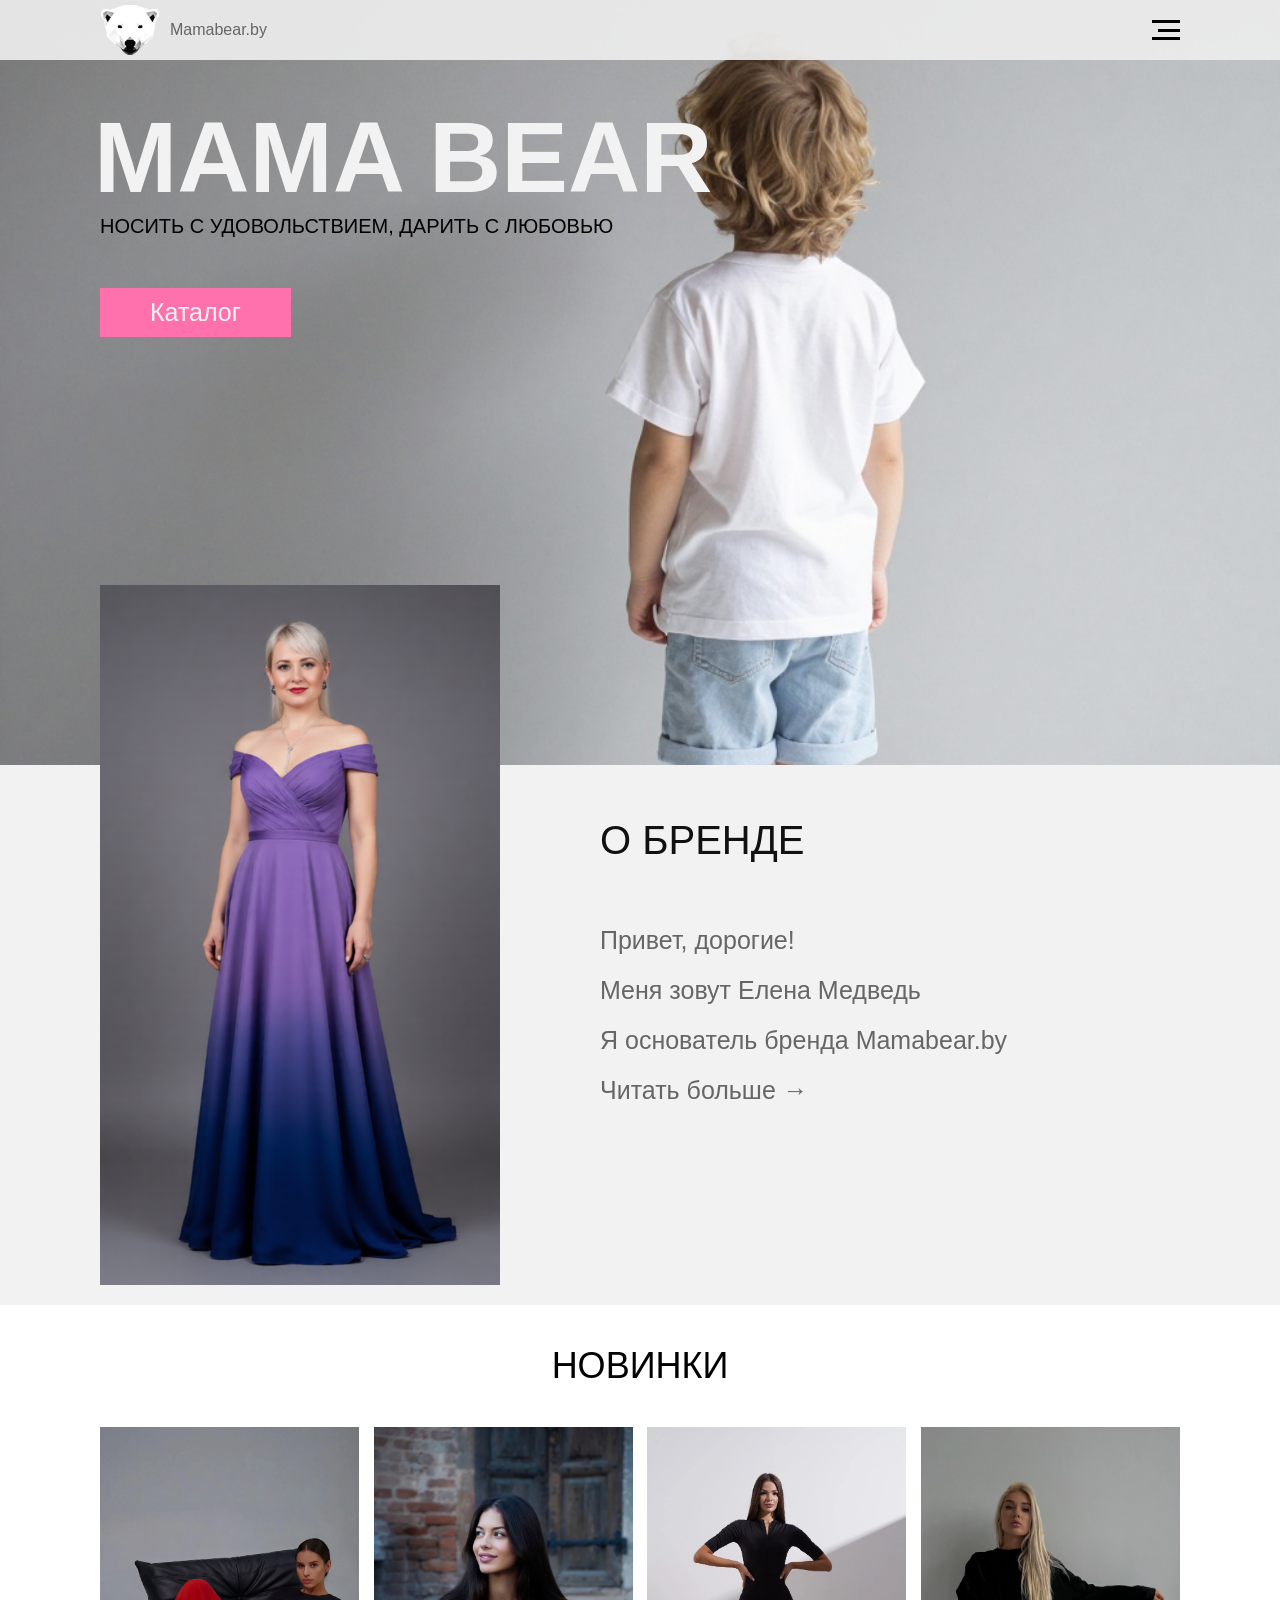
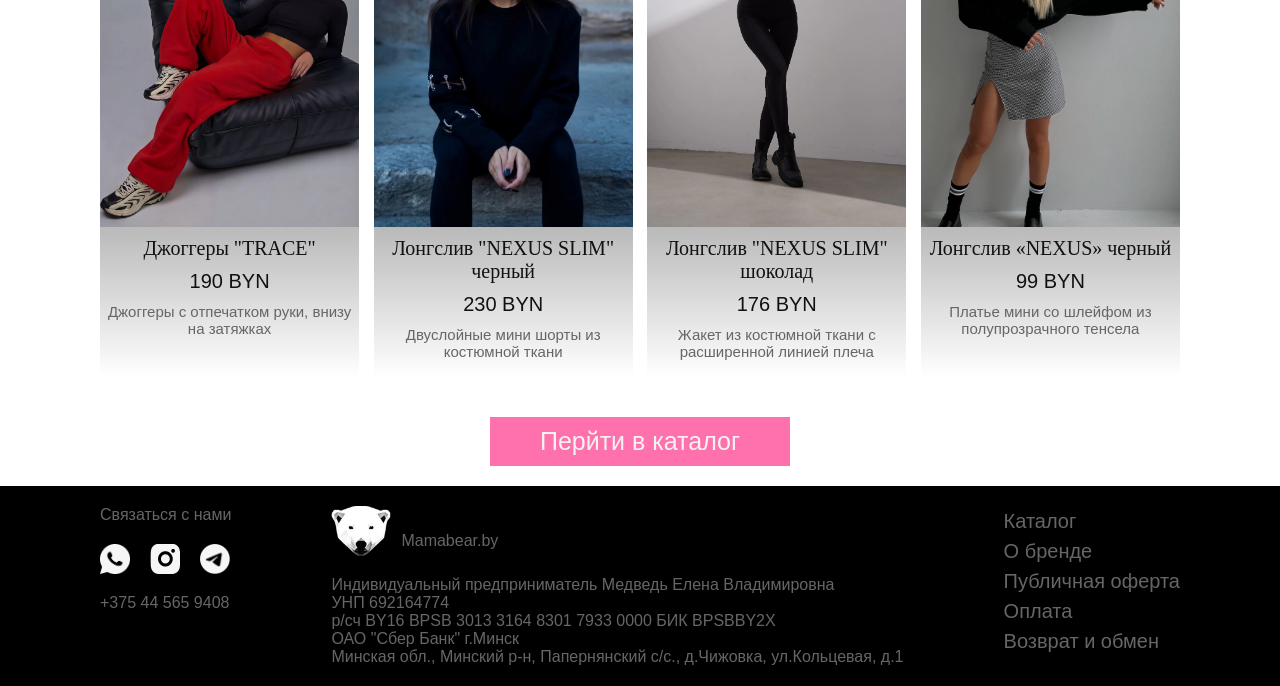
<file: index.html>
<!DOCTYPE html>
<html lang="ru">

<head>
    <meta charset="UTF-8">
    <meta name="viewport" content="width=device-width, initial-scale=1.0">
    <link rel="stylesheet" href="src/css/style.css">
    <link rel="shortcut icon" href="src/img/logo-bear.png" type="image/x-icon">
    <title>Document</title>
</head>

<body>
    <header>
        <div class="header-fixed">
            <div class="wrap">
                <a href="index.html" style="display: flex; align-items: center; gap: 10px;">
                    <div class="logo-img" style="background: url(src/img/logo-bear.png) center center/cover no-repeat;">
                    </div>
                    <p>Mamabear.by</p>
                </a>
                <div class="menu-btn">
                    <span class="line"></span>
                    <span class="line"></span>
                    <span class="line"></span>
                </div>
            </div>
        </div>
        <div class="header-menu">
            <div class="menu-btn btn-close">
                <span class="line"></span>
                <span class="line"></span>
            </div>
            <nav>
                <ul>
                    <li>
                        <a href="catalog.html">
                            Каталог
                        </a>
                    </li>

                    <li>
                        <a href="about.html">
                            О бренде
                        </a>
                    </li>

                    <li>
                        <a href="#footer">
                            Контакты
                        </a>
                    </li>
                </ul>
            </nav>
        </div>
    </header>

    <main>
        <section class="screen">
            <div class="wrap">
                <h1 class="title">Mama bear</h1>
                <p class="subtitle">Носить с удовольствием, дарить с любовью</p>
                <a href="catalog.html">
                    <button class="btn-click">
                        Каталог
                    </button>
                </a>
            </div>
        </section>

        <section class="about">
            <div class="wrap">
                <div class="img" style="background: url(src/img/boss-2.png) center center/cover no-repeat;">
                    <!-- ИЗОБРАЖЕНИЕ БОССА -->
                </div>
                <div class="text">
                    <h2>О бренде</h2>
                    <p>
                        Привет, дорогие! <br>
                        Меня зовут Елена Медведь <br>
                        Я основатель бренда Mamabear.by
                    </p>
                    <a href="about.html">
                        Читать больше &#8594;
                    </a>
                </div>
            </div>
        </section>

        <section class="new">
            <h2>Новинки</h2>
            <div class="wrap">
                <a class="item" href="">
                    <div class="img" style="background: url(src/img/c1.webp) center center/cover no-repeat;"></div>
                    <p class="card-title">Джоггеры "TRACE"</p>
                    <p class="card-price">190 BYN</p>
                    <p class="card-description">Джоггеры с отпечатком руки, внизу на затяжках</p>
                </a>

                <a class="item" href="">
                    <div class="img" style="background: url(src/img/c2.webp) center center/cover no-repeat;"></div>
                    <p class="card-title">Лонгслив "NEXUS SLIM" черный</p>
                    <p class="card-price">230 BYN</p>
                    <p class="card-description">Двуслойные мини шорты из костюмной ткани</p>
                </a>

                <a class="item" href="">
                    <div class="img" style="background: url(src/img/c3.webp) center center/cover no-repeat;"></div>
                    <p class="card-title">Лонгслив "NEXUS SLIM" шоколад</p>
                    <p class="card-price">176 BYN</p>
                    <p class="card-description">Жакет из костюмной ткани с расширенной линией плеча</p>
                </a>

                <a class="item" href="">
                    <div class="img" style="background: url(src/img/c4.webp) center center/cover no-repeat;"></div>
                    <p class="card-title">Лонгслив «NEXUS» черный</p>
                    <p class="card-price">99 BYN</p>
                    <p class="card-description">Платье мини со шлейфом из полупрозрачного тенсела</p>
                </a>
            </div>
            <a href="catalog.html">
                <button class="btn-click">
                    Перйти в каталог
                </button>
            </a>
        </section>
    </main>

    <footer id="footer">
        <div class="item">
            <p>Связаться с нами</p>
            <div class="item social">
                <a href="">
                    <div class="logo-img" style="background: url(src/img/whatsapp.webp) center center/cover no-repeat;">
                    </div>
                </a>

                <a href="">
                    <div class="logo-img" style="background: url(src/img/instahram.webp) center center/cover no-repeat;">
                    </div>
                </a>
                
                <a href="">
                    <div class="logo-img" style="background: url(src/img/telegram.webp) center center/cover no-repeat;">
                    </div>
                </a>
            </div>
            <div>
                <a href="tel:+375445659408">+375 44 565 9408</a>
            </div>
        </div>

        <div class="item">
            <a href="index.html" style="display: flex; align-items: center; gap: 10px;">
                <div class="logo-img" style="background: url(src/img/logo-bear.png) center center/cover no-repeat; margin-bottom: 20px;">
                </div>
                <p>Mamabear.by</p>
            </a>
            <p>Индивидуальный предприниматель Медведь Елена Владимировна</p>
            <p>УНП 692164774</p>
            <p>р/сч BY16 BPSB 3013 3164 8301 7933 0000 БИК BPSBBY2X </p>
            <p>ОАО "Сбер Банк" г.Минск</p>
            <p>Минская обл., Минский р-н, Папернянский с/с., д.Чижовка, ул.Кольцевая, д.1</p>
        </div>

        <div class="item links">
            <div>
                <a href="catalog.html">Каталог</a>
            </div>
            <div>
                <a href="about.html">О бренде</a>
            </div>
            <div>
                <a href="about.html">Публичная оферта</a>
            </div>
            <div>
                <a href="about.html">Оплата</a>
            </div>
            <div>
                <a href="about.html">Возврат и обмен</a>
            </div>
        </div>
    </footer>


    <script src="src/js/script.js"></script>
</body>

</html>
</file>
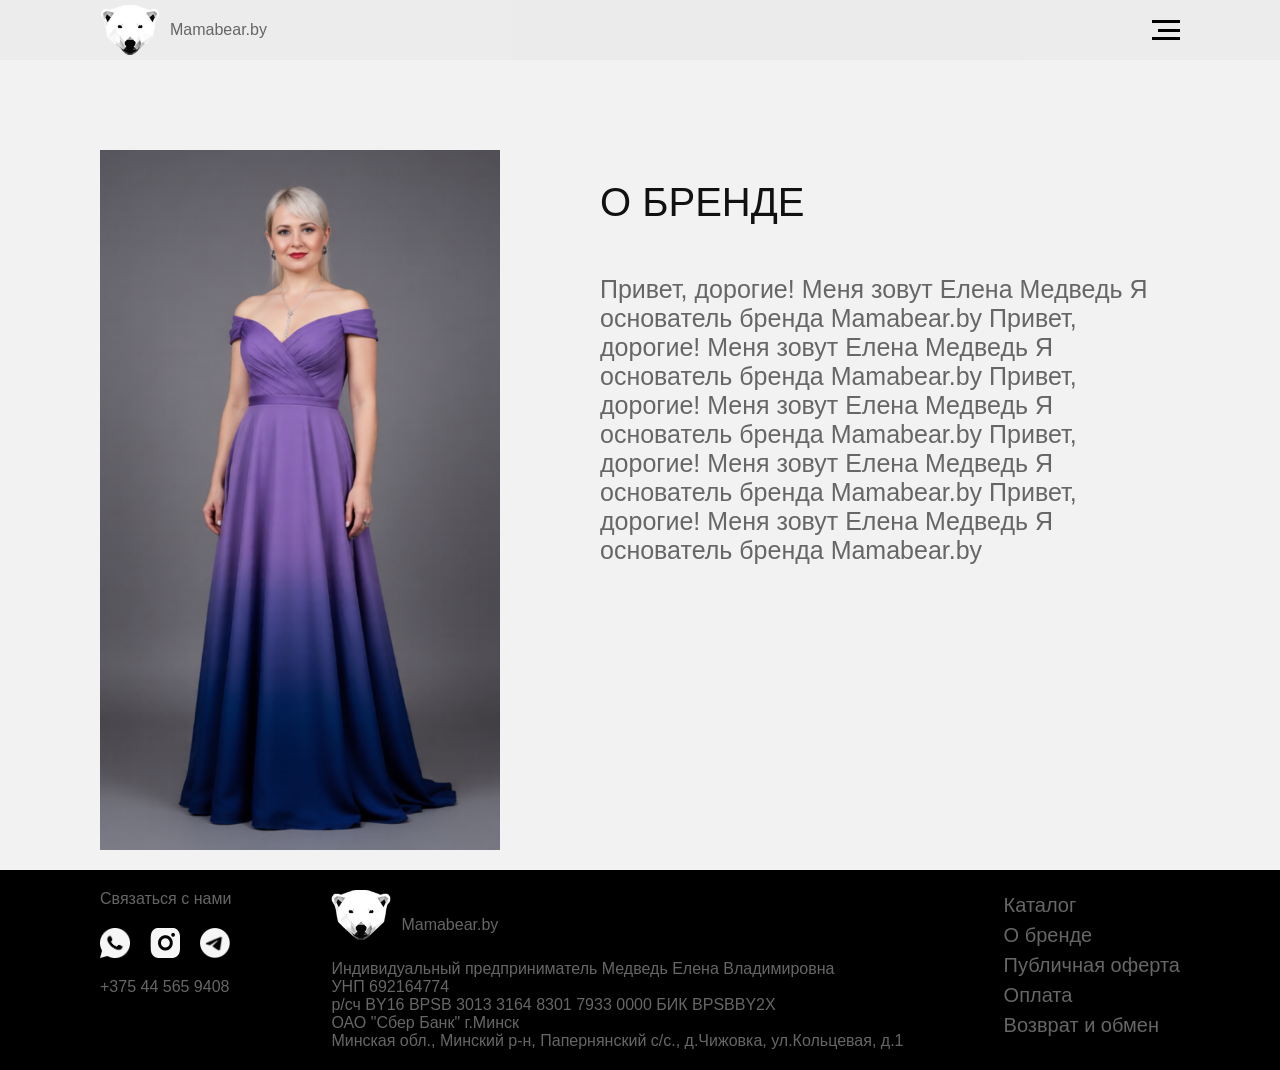
<file: about.html>
<!DOCTYPE html>
<html lang="ru">

<head>
    <meta charset="UTF-8">
    <meta name="viewport" content="width=device-width, initial-scale=1.0">
    <link rel="stylesheet" href="src/css/style.css">
    <link rel="stylesheet" href="src/css/about.css">
    <link rel="shortcut icon" href="src/img/logo-bear.png" type="image/x-icon">
    <title>Document</title>
</head>

<body>
    
<header>
    <div class="header-fixed">
        <div class="wrap">
            <a href="index.html" style="display: flex; align-items: center; gap: 10px;">
                <div class="logo-img" style="background: url(src/img/logo-bear.png) center center/cover no-repeat;">
                </div>
                <p>Mamabear.by</p>
            </a>
            <div class="menu-btn">
                <span class="line"></span>
                <span class="line"></span>
                <span class="line"></span>
            </div>
        </div>
    </div>
    <div class="header-menu">
        <div class="menu-btn btn-close">
            <span class="line"></span>
            <span class="line"></span>
        </div>
        <nav>
            <ul>
                <li>
                    <a href="catalog.html">
                        Каталог
                    </a>
                </li>

                <li>
                    <a href="about.html">
                        О бренде
                    </a>
                </li>

                <li>
                    <a href="#footer">
                        Контакты
                    </a>
                </li>
            </ul>
        </nav>
    </div>
</header>

<main>

    <section class="about">
            <div class="wrap">
                <div class="img" style="background: url(src/img/boss-2.png) center center/cover no-repeat;">
                    <!-- ИЗОБРАЖЕНИЕ БОССА -->
                </div>
                <div class="text">
                    <h2>О бренде</h2>
                    <p>
                        Привет, дорогие!
                        Меня зовут Елена Медведь 
                        Я основатель бренда Mamabear.by
                        Привет, дорогие!
                        Меня зовут Елена Медведь 
                        Я основатель бренда Mamabear.by
                        Привет, дорогие!
                        Меня зовут Елена Медведь 
                        Я основатель бренда Mamabear.by
                        Привет, дорогие!
                        Меня зовут Елена Медведь 
                        Я основатель бренда Mamabear.by
                        Привет, дорогие!
                        Меня зовут Елена Медведь 
                        Я основатель бренда Mamabear.by
                    </p>
                    
                </div>
            </div>
        </section>

</main>

    <footer id="footer">
        <div class="item">
            <p>Связаться с нами</p>
            <div class="item social">
                <a href="">
                    <div class="logo-img" style="background: url(src/img/whatsapp.webp) center center/cover no-repeat;">
                    </div>
                </a>

                <a href="">
                    <div class="logo-img" style="background: url(src/img/instahram.webp) center center/cover no-repeat;">
                    </div>
                </a>
                
                <a href="">
                    <div class="logo-img" style="background: url(src/img/telegram.webp) center center/cover no-repeat;">
                    </div>
                </a>
            </div>
            <div>
                <a href="tel:+375445659408">+375 44 565 9408</a>
            </div>
        </div>

        <div class="item">
            <a href="index.html" style="display: flex; align-items: center; gap: 10px;">
                <div class="logo-img" style="background: url(src/img/logo-bear.png) center center/cover no-repeat; margin-bottom: 20px;">
                </div>
                <p>Mamabear.by</p>
            </a>
            <p>Индивидуальный предприниматель Медведь Елена Владимировна</p>
            <p>УНП 692164774</p>
            <p>р/сч BY16 BPSB 3013 3164 8301 7933 0000 БИК BPSBBY2X </p>
            <p>ОАО "Сбер Банк" г.Минск</p>
            <p>Минская обл., Минский р-н, Папернянский с/с., д.Чижовка, ул.Кольцевая, д.1</p>
        </div>

        <div class="item links">
            <div>
                <a href="catalog.html">Каталог</a>
            </div>
            <div>
                <a href="about.html">О бренде</a>
            </div>
            <div>
                <a href="about.html">Публичная оферта</a>
            </div>
            <div>
                <a href="about.html">Оплата</a>
            </div>
            <div>
                <a href="about.html">Возврат и обмен</a>
            </div>
        </div>
    </footer>

<script src="src/js/script.js"></script>
</body>

</html>
</file>
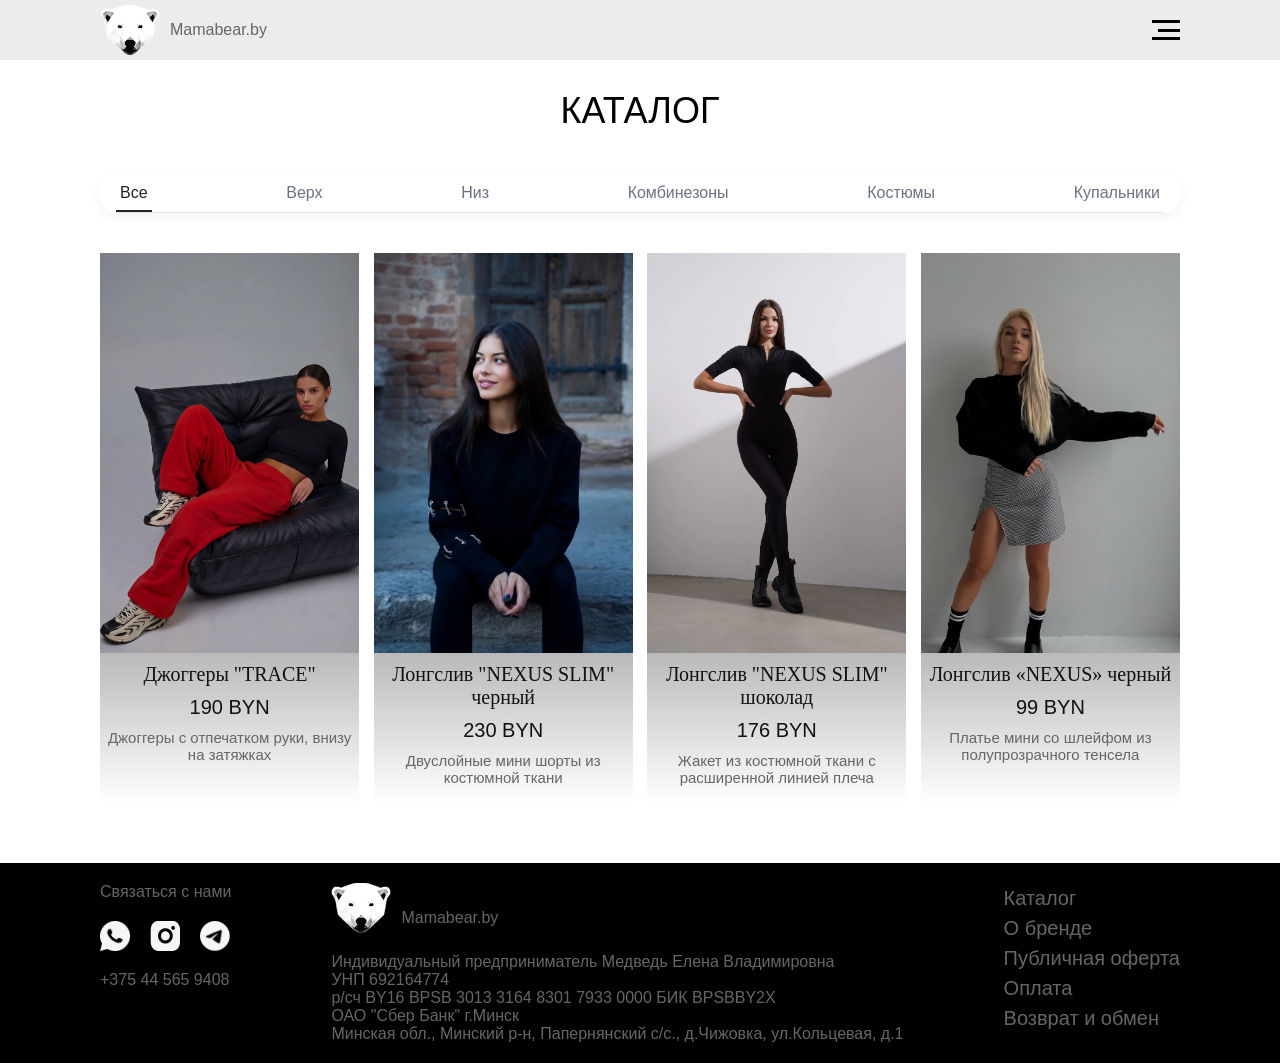
<file: catalog.html>
<!DOCTYPE html>
<html lang="ru">

<head>
    <meta charset="UTF-8">
    <meta name="viewport" content="width=device-width, initial-scale=1.0">
    <link rel="stylesheet" href="src/css/style.css">
    <link rel="stylesheet" href="src/css/catalog.css">
    <link rel="shortcut icon" href="src/img/logo-bear.png" type="image/x-icon">
    <title>Document</title>
</head>

<body>

<header>
    <div class="header-fixed">
        <div class="wrap">
            <a href="index.html" style="display: flex; align-items: center; gap: 10px;">
                <div class="logo-img" style="background: url(src/img/logo-bear.png) center center/cover no-repeat;">
                </div>
                <p>Mamabear.by</p>
            </a>
            <div class="menu-btn">
                <span class="line"></span>
                <span class="line"></span>
                <span class="line"></span>
            </div>
        </div>
    </div>
    <div class="header-menu">
        <div class="menu-btn btn-close">
            <span class="line"></span>
            <span class="line"></span>
        </div>
        <nav>
            <ul>
                <li>
                    <a href="catalog.html">
                        Каталог
                    </a>
                </li>

                <li>
                    <a href="about.html">
                        О бренде
                    </a>
                </li>

                <li>
                    <a href="#footer">
                        Контакты
                    </a>
                </li>
            </ul>
        </nav>
    </div>
</header>

<main>

    <section class="new catalog">
        <h2>Каталог</h2>
        <div>
        <!-- Панель фильтрации -->
        <div class="filter-bar">
            <ul class="filter-list">
                <li class="filter-item"><button class="filter-link active" data-cat="all">Все</button></li>
                <li class="filter-item"><button class="filter-link" data-cat="top">Верх</button></li>
                <li class="filter-item"><button class="filter-link" data-cat="bottom">Низ</button></li>
                <li class="filter-item"><button class="filter-link" data-cat="overalls">Комбинезоны</button></li>
                <li class="filter-item"><button class="filter-link" data-cat="suits">Костюмы</button></li>
                <li class="filter-item"><button class="filter-link" data-cat="swimwear">Купальники</button></li>
            </ul>
        </div>
        <div class="wrap">
            <a class="item" href="">
                <div class="img" style="background: url(src/img/c1.webp) center center/cover no-repeat;"></div>
                <p class="card-title">Джоггеры "TRACE"</p>
                <p class="card-price">190 BYN</p>
                <p class="card-description">Джоггеры с отпечатком руки, внизу на затяжках</p>
            </a>

            <a class="item" href="">
                <div class="img" style="background: url(src/img/c2.webp) center center/cover no-repeat;"></div>
                <p class="card-title">Лонгслив "NEXUS SLIM" черный</p>
                <p class="card-price">230 BYN</p>
                <p class="card-description">Двуслойные мини шорты из костюмной ткани</p>
            </a>

            <a class="item" href="">
                <div class="img" style="background: url(src/img/c3.webp) center center/cover no-repeat;"></div>
                <p class="card-title">Лонгслив "NEXUS SLIM" шоколад</p>
                <p class="card-price">176 BYN</p>
                <p class="card-description">Жакет из костюмной ткани с расширенной линией плеча</p>
            </a>

            <a class="item" href="">
                <div class="img" style="background: url(src/img/c4.webp) center center/cover no-repeat;"></div>
                <p class="card-title">Лонгслив «NEXUS» черный</p>
                <p class="card-price">99 BYN</p>
                <p class="card-description">Платье мини со шлейфом из полупрозрачного тенсела</p>
            </a>
        </div>
    </section>

</main>

    <footer id="footer">
        <div class="item">
            <p>Связаться с нами</p>
            <div class="item social">
                <a href="">
                    <div class="logo-img" style="background: url(src/img/whatsapp.webp) center center/cover no-repeat;">
                    </div>
                </a>

                <a href="">
                    <div class="logo-img" style="background: url(src/img/instahram.webp) center center/cover no-repeat;">
                    </div>
                </a>
                
                <a href="">
                    <div class="logo-img" style="background: url(src/img/telegram.webp) center center/cover no-repeat;">
                    </div>
                </a>
            </div>
            <div>
                <a href="tel:+375445659408">+375 44 565 9408</a>
            </div>
        </div>

        <div class="item">
            <a href="index.html" style="display: flex; align-items: center; gap: 10px;">
                <div class="logo-img" style="background: url(src/img/logo-bear.png) center center/cover no-repeat; margin-bottom: 20px;">
                </div>
                <p>Mamabear.by</p>
            </a>
            <p>Индивидуальный предприниматель Медведь Елена Владимировна</p>
            <p>УНП 692164774</p>
            <p>р/сч BY16 BPSB 3013 3164 8301 7933 0000 БИК BPSBBY2X </p>
            <p>ОАО "Сбер Банк" г.Минск</p>
            <p>Минская обл., Минский р-н, Папернянский с/с., д.Чижовка, ул.Кольцевая, д.1</p>
        </div>

        <div class="item links">
            <div>
                <a href="catalog.html">Каталог</a>
            </div>
            <div>
                <a href="about.html">О бренде</a>
            </div>
            <div>
                <a href="about.html">Публичная оферта</a>
            </div>
            <div>
                <a href="about.html">Оплата</a>
            </div>
            <div>
                <a href="about.html">Возврат и обмен</a>
            </div>
        </div>
    </footer>


<script src="src/js/script.js"></script>
<script>
    // Маленький скрипт для демонстрации переключения активной категории
    // В реальном проекте вы привяжете это к своему фильтру товаров
    const links = document.querySelectorAll('.filter-link');
    
    function setActive(activeLink) {
        links.forEach(link => {
            link.classList.remove('active');
        });
        activeLink.classList.add('active');
        
        // Здесь можно добавить логику фильтрации товаров
        const category = activeLink.getAttribute('data-cat');
        console.log(`Фильтр изменён на категорию: ${category}`);
        // Ваш код фильтрации товаров в WordPress (через ajax или перезагрузку)
    }
    
    links.forEach(link => {
        link.addEventListener('click', (e) => {
            e.preventDefault();
            setActive(link);
        });
    });
</script>
</body>

</html>
</file>
<file: src/css/style.css>
* {
    margin: 0;
    padding: 0;
    text-decoration: none;
    list-style-type: none;
    box-sizing: border-box;
}

:root {
  /* Основные цвета */
  --color-bg: #F2F2F2;        /* Светлый фон (как у вас на первом скрине) */
  --color-text: #1A1A1A;      /* Основной текст (почти чёрный для читаемости) */
  --color-text-light: #666666; /* Второстепенный текст */
  
  /* Акценты (чувственная, мягкая палитра) */
  --color-accent: #D94A4A;     /* Нежный красный / телесный акцент */
  --color-accent-soft: #E8A0A0; /* Мягкий акцент */
  --color-btn: #ff71ac; /* Кнопка цвет */


  
  /* Дополнительные */
  --color-border: #E0E0E0;     /* Цвет границ */
  --color-white: #FFFFFF;
  --color-black: #000000;
  
  /* Шрифты */
  --font-main: Arial, Helvetica, sans-serif;
  
  /* Размеры (адаптив из ваших данных) */
  --font-size-base: 95px;      /* Крупный заголовок */
  --font-size-mobile: 33px;    /* Мобильная версия */
  
  /* Отступы */
  --pc-padding: 20px 100px;
  --container-padding: 15px;
}

body {
  font-family: var(--font-main);
}

a {
    color: var(--color-text-light);
}

.btn-click {
    padding: 10px 50px;
    border: none;
    font-size: 25px;
    background: var(--color-btn);
    color: var(--color-bg);
    cursor: pointer;
}


.btn-click:hover{
    background: #080808;
}

/* HEADER */

.header-fixed {
    width: 100%;
    height: 60px;
    padding: var(--pc-padding);
    position: fixed;
    top: 0;
    left: 0;
    display: flex;
    align-items: center;
    justify-content: space-between;
    background: #ebebebf0;
    z-index: 10;
}

.header-fixed .wrap {
    width: 100%;
    display: flex;
    align-items: center;
    justify-content: space-between;
}

.logo-img {
    width: 60px;
    height: 50px;
}

.menu-btn {
    width: 28px;
    height: 20px;
    display: flex;
    flex-direction: column;
    justify-content: space-between;
    align-items: flex-end;
    cursor: pointer;
}

.menu-btn:hover {
    align-items: flex-start;
}

.menu-btn.hidden {
    display: none;
}

.menu-btn .line {
    display: block;
    width: 100%;
    height: 3px;
    background: var(--color-black);
}

.menu-btn .line:nth-child(2) {
    width: 80%;
}

/* Стили для кнопки закрытия */
.menu-btn.btn-close {
    width: 28px;
    height: 28px;
    right: 100px;
    top: 0;
    margin-top: -40px;
}

.menu-btn.btn-close .line {
    position: absolute;
    top: 50%;
    left: 0;
    width: 100%;
}

/* Превращаем полоски в крестик */
.menu-btn.btn-close .line:first-child {
    transform: translateY(-50%) rotate(45deg);
}

.menu-btn.btn-close .line:last-child {
    transform: translateY(-50%) rotate(-45deg);
}

/* Опционально: анимация при наведении на крестик */
.menu-btn.btn-close:hover .line:first-child {
    transform: translateY(-50%) rotate(135deg);
}

.menu-btn.btn-close:hover .line:last-child {
    transform: translateY(-50%) rotate(-135deg);
}

.header-menu {
    width: 100%;
    position: fixed;
    left: 0;
    top: 60px;
    background: #ebebebf0;
    transform: translateY(-200%); /* Скрываем меню за верхней границей */
    transition: transform 0.3s ease-in-out; /* Плавная анимация */
    z-index: 99;
}



/* Класс для показа меню */
.header-menu.active {
    transform: translateY(0);
}

/* Стили для кнопки закрытия внутри меню */
.btn-close {
    position: absolute;
    right: 20px;
    top: 20px;
}

nav ul {
    list-style: none;
    padding: var(--pc-padding);
    margin: 0;
}

nav ul li {
    margin-bottom: 20px;
}

nav ul li:last-child {
    margin: 0;
}

nav ul li a {
    text-decoration: none;
    color: #111;
    font-size: 25px;
    font-family: sans-serif;
    font-weight: 100;
}

nav ul li a:hover {
    color: var(--color-text-light);
}

/* HEADER */

/* SCREEN MAIN */

.screen {
    width: 100%;
    height: 85vh;
    background: url(../img/screen-bg.jpg) center center/cover no-repeat;
    background-attachment: fixed;
}

.screen .wrap {
    padding: var(--pc-padding);
    padding-top: 100px;
}

.title {
    font-size: 100px;
    text-transform: uppercase;
    color: var(--color-bg);
    margin-left: -6px;
}

.subtitle {
    text-transform: uppercase;
    font-size: 20px;
}

.screen .btn-click {
    margin-top: 50px;
}

/* SCREEN MAIN */

/* ABOUT */

.about {
    width: 100%;
    display: flex;
    padding: var(--pc-padding);
    background: var(--color-bg);
}

.about h2 {
    margin: 30px 0 50px 0;
    font-size: 40px;
    font-weight: 100;
    text-transform: uppercase;
    color: #111;
}

.about .wrap {
    display: flex;
    gap: 100px;
}

.about .img {
    width: 400px;
    height: 700px;
    margin-top: -200px;
}

.about .text {
    font-size: 25px;
    line-height: 50px;
    font-weight: 100;
    font-family: sans-serif;
    color: var(--color-text-light);
}
/* ABOUT */

/* NEW */

.new button {
    display: block;
    margin: 0 auto;
}

.new {
    width: 100%;
    padding: var(--pc-padding);
    padding-top: 0;
}

.new h2 {
    text-transform: uppercase;
    font-weight: 100;
    text-align: center;
    margin: 40px 0;
    font-size: 36px;
}

.new .wrap {
    display: flex;
    justify-content: space-between;
    margin: 40px 0;
}

.new .item {
    width: 24%;
    height: 550px;
    text-align: center;
    color: #111;
    background: linear-gradient(to bottom, #000, #fff);
}

.new .item .img {
    width: 100%;
    height: 400px;
}

.card-title {
    font-family: 'Georgia';
    font-size: 20px;
    margin-top: 10px;
}

.card-price {
    font-size: 20px;
    margin: 10px 0;
}

.card-description {
    padding: 0 5px;
    font-size: 15px;
    color: var(--color-text-light);
}

/* NEW */


footer {
    display: flex;
    justify-content: space-between;
    padding: var(--pc-padding);
    color: #666;
    background: #000;
}

.item.links a {
    font-size: 20px;
    line-height: 30px;
}

.social {
    display: flex;
    gap: 20px;
    margin: 20px 0;
}

.social .logo-img {
    width: 30px;
    height: 30px;
}


@media (max-width: 800px) {
    :root {
        --pc-padding: 20px 10px;
    }

    .menu-btn.btn-close {
        right: 10px;
    }

    .screen .wrap {
        padding-top: 150px;
    }

    .title {
        font-size: 50px;
        margin-left: -2px;
    }

    .about .wrap {
        width: 100%;
        flex-direction: column;
        gap: 0;
    }

    .about .img {
        width: 100%;
        height: 400px;
        margin-top: 0;
    }

    .new .wrap {
        flex-direction: column;
        gap: 30px;
    }

    .new .item {
        width: 100%;
    }

    footer {
        gap: 20px;
        flex-direction: column;
    }
}
</file>
<file: src/css/about.css>
.about {
    padding-top: 150px;
}

.about .img {
    min-width: 400px;
    margin-top: 0;
}

.about .text {
    line-height: normal;
}

@media (max-width: 800px) {
    .about {
        padding-top: 50px;
    }

    .about .img {
        min-width: 100%;
        margin-top: 20px;
    }

    .about h2 {
        margin: 30px 0 10px 0;
    }

    .about .wrap {
        flex-direction: column-reverse;
    }
}
</file>
<file: src/css/catalog.css>
.catalog {
    padding-top: 50px;
    display: flex;
    align-items: center;
    flex-direction: column;
}

/* Блок фильтрации */
.filter-bar {
    background: white;
    border-radius: 16px;
    box-shadow: 0 4px 12px rgba(0, 0, 0, 0.05);
    padding: 0 16px;
    width: 100%;
    overflow-x: auto;
    white-space: nowrap;
    scrollbar-width: thin;
}

/* Список категорий */
.filter-list {
    display: flex;
    justify-content: space-between;
    gap: 24px;
    list-style: none;
    margin: 0;
    padding: 0;
    border-bottom: 1px solid #e5e7eb;
    /* тонкая серая полоска фоном */
}

/* Каждый пункт */
.filter-item {
    display: inline-flex;
}

/* Кнопка / ссылка категории */
.filter-link {
    display: block;
    padding: 12px 4px 10px 4px;
    font-size: 16px;
    font-weight: 500;
    color: #6b7280;
    text-decoration: none;
    background: transparent;
    border: none;
    cursor: pointer;
    transition: color 0.2s ease;
    position: relative;
}

/* ТОНКАЯ ПОЛОСКА У ВСЕХ (но она скрыта, если не active/hover) — 
           либо сделаем её всегда видимой прозрачной, либо через ::after */
/* Вариант: всегда есть полоска у каждого пункта, но цвет по умолчанию прозрачный */
.filter-link::after {
    content: '';
    position: absolute;
    bottom: 0;
    left: 0;
    width: 100%;
    height: 2px;
    /* тонкая полоска 2px */
    background-color: transparent;
    transition: background-color 0.2s ease;
}

/* При наведении — полоска становится серой (неактивная, но видимая) */
.filter-link:hover::after {
    background-color: #d1d5db;
}

/* АКТИВНАЯ КАТЕГОРИЯ — полоска другого цвета (например, синяя) */
.filter-link.active {
    color: #222;
}

.filter-link.active::after {
    background-color: #222;
    /* яркая синяя полоска */
}

/* Доп. стили для скролла на мобилках */
@media (max-width: 800px) {
    .filter-bar {
        padding: 0 12px;
        box-shadow: none;
    }

    .filter-list {
        flex-direction: column;
        border-bottom: none;
        gap: 15px;
    }

    .filter-link {
        font-size: 20px;
        padding: 0;
    }
}

/* Пример смены активной категории через JS (демо) */
.demo-note {
    text-align: center;
    margin-top: 24px;
    color: #4b5563;
    font-size: 14px;
    background: white;
    padding: 8px 16px;
    border-radius: 40px;
    width: fit-content;
    margin-left: auto;
    margin-right: auto;
}
</file>
